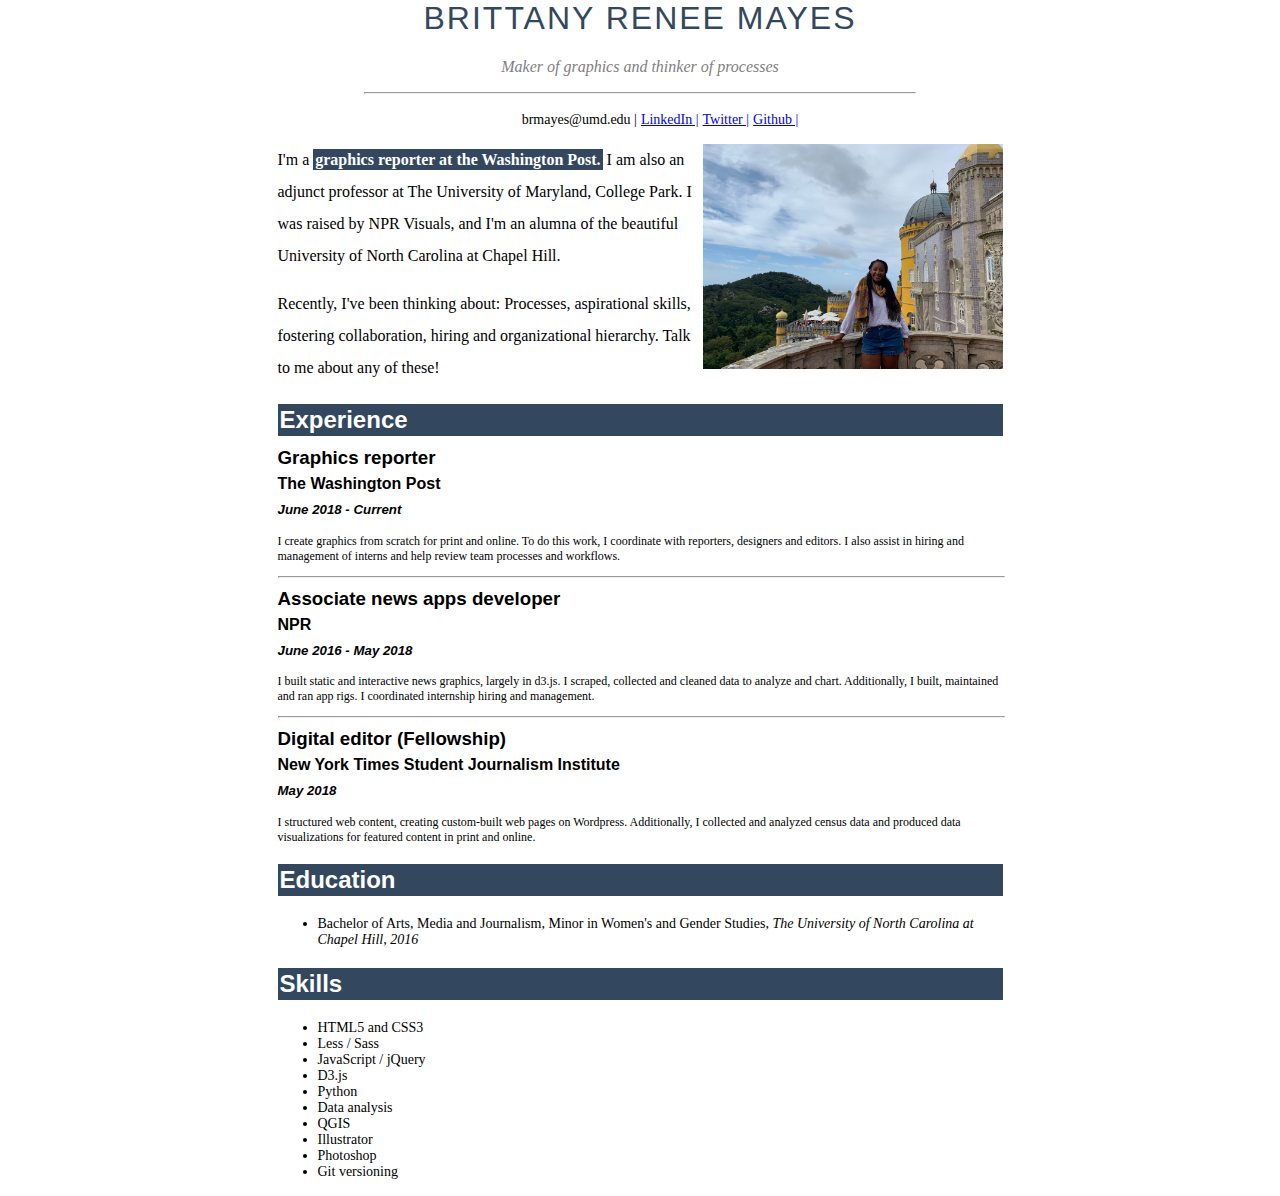
<file: checkpoint 1/resume.html>
<!DOCTYPE>
<html lang="en">
    <head>
        <title>Resume</title>
        <link rel="stylesheet" href="css/styles.css">
    </head>
    <body>
        <!-- I built this myself! -->
    <div>
        <h1>Brittany Renee Mayes</h1>
        <p id="title">Maker of graphics and thinker of processes</p>
        <hr id="hr1">
    </div>
    <div>
        <ul id="contact">
            <li class="contact">brmayes@umd.edu |</li>
            <li class="contact"><a href="https://www.linkedin.com/in/brittanymayes/" target="_blank">LinkedIn |</a></li>
            <li class="contact"><a href="https://twitter.com/BritRenee_/" target="_blank">Twitter |</a></li>
            <li class="contact"><a href="https://github.com/brmayes/" target="_blank">Github |</a></li>
        </ul>
    </div>
    <div>
        <p class="about">
            <img src="img/brittany-castle.jpg" alt="Brittany Renee Mayes"/>
            I'm a <span class="highlight">graphics reporter at the Washington Post.</span> I am also an adjunct professor at The University of Maryland, College Park. I was raised by NPR Visuals, and I'm an alumna of the beautiful University of North Carolina at Chapel Hill.
        </p>
        <p class="about">
            Recently, I've been thinking about: Processes, aspirational skills, fostering collaboration, hiring and organizational hierarchy. Talk to me about any of these!
        </p>
    </div>
        <h2>Experience</h2>
    <div>
        <!-- First job -->
        <h3>Graphics reporter</h3>
        <h4>The Washington Post</h4>
        <h5>June 2018 - Current</h5>
        <p class="info">I create graphics from scratch for print and online. To do this work, I coordinate with reporters, designers and editors. I also assist in hiring and management of interns and help review team processes and workflows.</p>
    </div>
    <hr>
    <div>
        <!-- Second job -->
        <h3>Associate news apps developer</h3>
        <h4>NPR</h4>
        <h5>June 2016 - May 2018</h5>
        <p class="info">I built static and interactive news graphics, largely in d3.js. I scraped, collected and cleaned data to analyze and chart. Additionally, I built, maintained and ran app rigs. I coordinated internship hiring and management.</p>
    </div>
    <hr>
    <div>
        <!-- Third job -->
        <h3>Digital editor (Fellowship)</h3>
        <h4>New York Times Student Journalism Institute</h4>
        <h5>May 2018</h5>
        <p class="info">I structured web content, creating custom-built web pages on Wordpress. Additionally, I collected and analyzed census data and produced data visualizations for featured content in print and online.</p>
    </div>
        <h2>Education</h2>
    <div>
        <ul>
            <li>Bachelor of Arts, Media and Journalism, Minor in Women's and Gender Studies, <em>The University of North Carolina at Chapel Hill, 2016</em></li>
        </ul>
    </div>
        <h2>Skills</h2>
        <ul>
            <li>HTML5 and CSS3</li>
            <li>Less / Sass</li>
            <li>JavaScript / jQuery</li>
            <li>D3.js</li>
            <li>Python</li>
            <li>Data analysis</li>
            <li>QGIS</li>
            <li>Illustrator</li>
            <li>Photoshop</li>
            <li>Git versioning</li>
        </ul>
    </body>
</html>
</file>
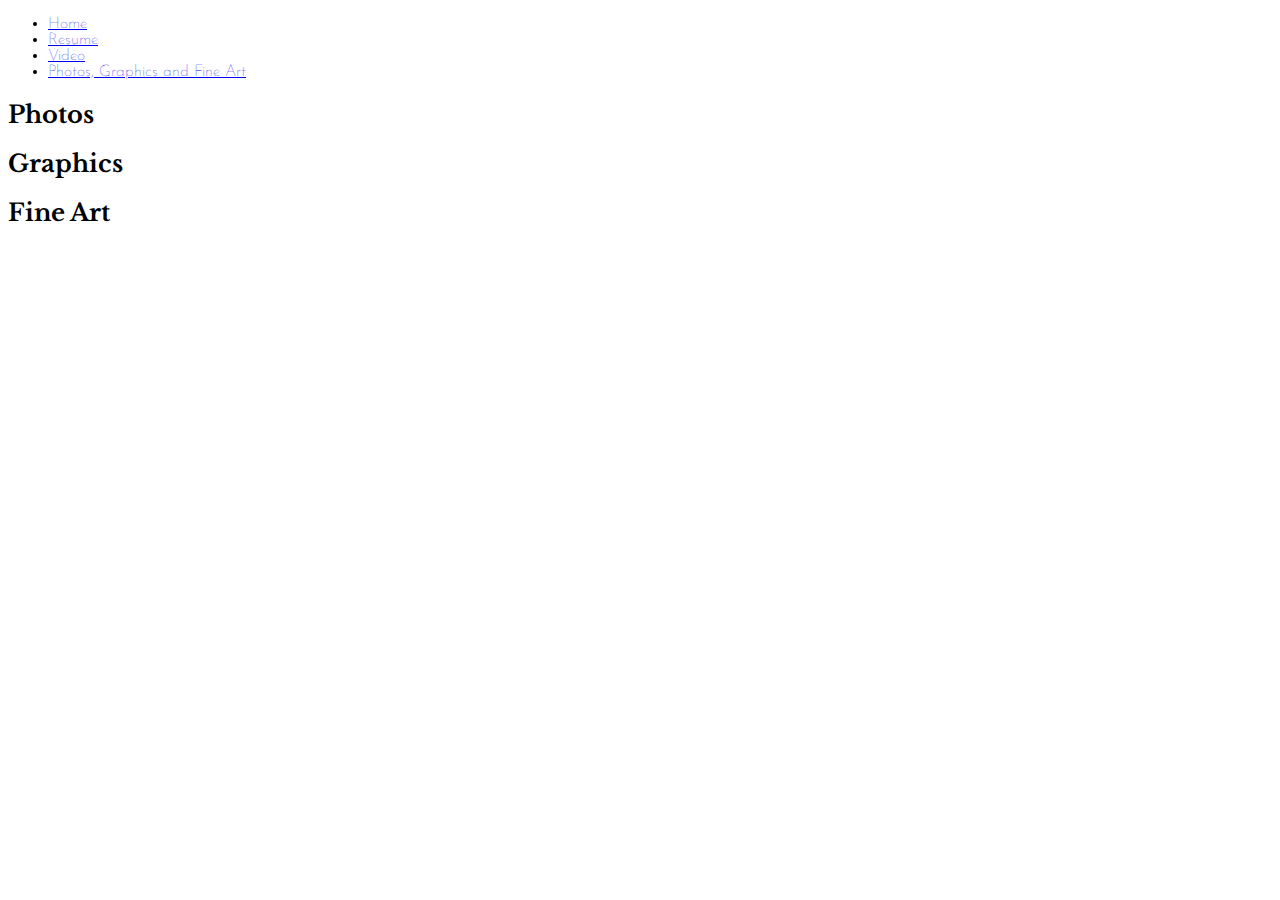
<file: portfolio-site/photosart.html>
<!DOCTYPE HTML>
<html>
    <head>
        <title>Photos and Fine Art</title>
        <link href="style.css" rel="stylesheet">
        <link rel="preconnect" href="https://fonts.googleapis.com">
<link rel="preconnect" href="https://fonts.gstatic.com" crossorigin>
<link href="https://fonts.googleapis.com/css2?family=Josefin+Sans:ital,wght@0,200;0,400;1,200&family=Libre+Baskerville:ital,wght@0,400;0,700;1,400&display=swap" rel="stylesheet">
    </head>
    <body>
        <!--content goes here-->
        <ul>
            <li><a href="index.html">Home</a></li>
            <li><a href="resume.html">Resume</a></li>
            <li><a href="video.html">Video</a></li>
            <li><a href="#">Photos, Graphics and Fine Art</a></li>
        </ul>
    <h2>Photos</h2>
    <h2>Graphics</h2>
    <h2> Fine Art</h2>

    </body>
</html>
</file>
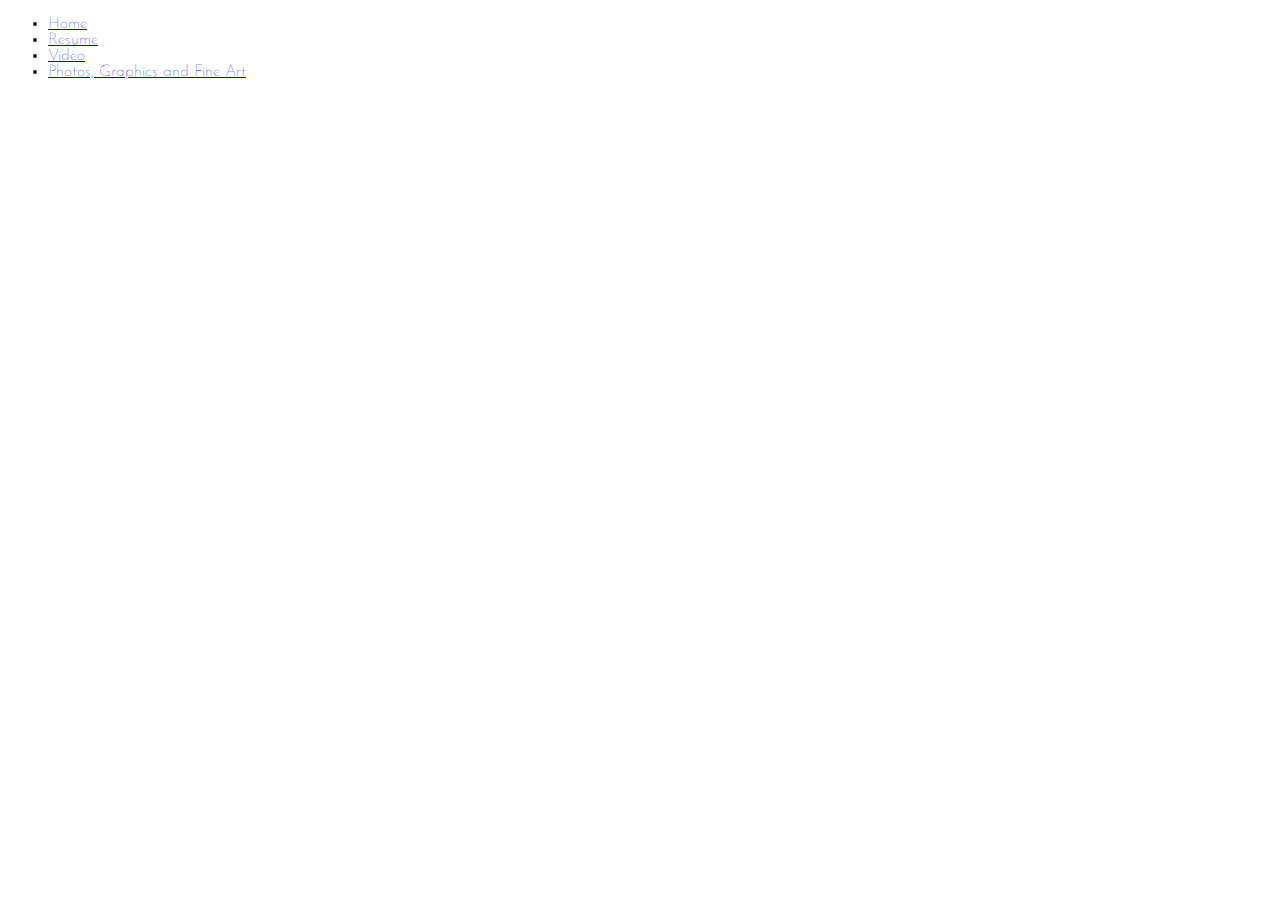
<file: portfolio-site/video.html>
<!DOCTYPE HTML>
<html>
    <head>
        <title>Video</title>
        <link href="style.css" rel="stylesheet">
        <link rel="preconnect" href="https://fonts.googleapis.com">
<link rel="preconnect" href="https://fonts.gstatic.com" crossorigin>
<link href="https://fonts.googleapis.com/css2?family=Josefin+Sans:ital,wght@0,200;0,400;1,200&family=Libre+Baskerville:ital,wght@0,400;0,700;1,400&display=swap" rel="stylesheet">
    </head>
    <body>
        <!--content goes here-->
        <ul>
            <li><a href="index.html">Home</a></li>
            <li><a href="resume.html">Resume</a></li>
            <li><a href="#">Video</a></li>
            <li><a href="photosart.html">Photos, Graphics and Fine Art</a></li>
        </ul>

    </body>
</html>
</file>
<file: checkpoint 1/css/styles.css>
viewport {
    width: device-width;
}
body {
    width: 725px;
    margin: auto;
}
h1 {
    color: #33485e;
    font-family: 'Montserrat', sans-serif;
    font-weight: 200;
    letter-spacing: 2px;
    @import url('https://fonts.googleapis.com/css2?family=Montserrat:wght@200&display=swap');
    text-align: center;
    text-transform: uppercase;
}
p {
    font-family:'Merriweather', serif;
    @import url('https://fonts.googleapis.com/css2?family=Merriweather:wght@300&display=swap');
}
#title {
    font-style: italic;
    color: grey;
    text-align: center;
}
#hr1 {
    width: 550px;
    align-items: center;
}
#contact {
    text-align: center;
}
.contact {
    display: inline;
    font-size: 14px;
}

img {
    max-width: 300px;
    width: 100%;
    float: right;
    padding-left: 10px;
}
.about {
    line-height: 2em;
}
.highlight {
    color: white;
    background-color: #33485e;
    padding: 2px;
    font-weight: bolder;
}
h2 {
    color: white;
    background-color: #33485e;
    padding: 2px;
    font-family: 'Montserrat', sans-serif;
    font-weight: 300px;
    @import url('https://fonts.googleapis.com/css2?family=Montserrat:wght@200&display=swap');
}
h3 {
    line-height: .25em;
    font-family: 'Montserrat', sans-serif;
    font-weight: 300px;
    @import url('https://fonts.googleapis.com/css2?family=Montserrat:wght@200&display=swap');
}
h4 {
    line-height: .25em;
    font-family: 'Montserrat', sans-serif;
    font-weight: 300px;
    @import url('https://fonts.googleapis.com/css2?family=Montserrat:wght@200&display=swap');
}
h5 {
    line-height: .25em;
    font-style: italic;
    font-family: 'Montserrat', sans-serif;
    font-weight: 300px;
    @import url('https://fonts.googleapis.com/css2?family=Montserrat:wght@200&display=swap');
}
.info {
    font-size: 12px;
}
hr {
    align-items: center;
    width: 725px
}
li {
    font-size: 14px;
    font-family:'Merriweather', serif;
    @import url('https://fonts.googleapis.com/css2?family=Merriweather:wght@300&display=swap');
}
</file>
<file: portfolio-site/style.css>
h1 {
    font-family: 'Libre Baskerville', serif;
    font-weight: bold;
}
p {
    font-family: 'Josefin sans', sans-serif;
    font-weight: lighter;
}
em {
    font-family: 'Josefin sans', sans-serif;
}
h2 {
    font-family: 'Libre Baskerville', serif;
}
strong {
    font-family: 'Josefin sans', sans-serif;
}
ul {
    font-family: 'Josefin sans', sans-serif;
}
li {
    font-family: 'Josefin sans', sans-serif;
    font-weight: lighter;
}
ol {
    font-family: 'Josefin sans', sans-serif;
}
h3 {
    font-family: 'Josefin sans', sans-serif;
}
#color-palette {
    border: 2px solid black;
    padding: 10px;
    display: inline-block;
}
.color {
    background-color: white;
    height: 150px;
    width: 150px;
    display: inline-block;
}
.color1 {
    height: 150px;
    width: 150px;
    background-color: #ddc8f9;
    display: inline-block;
}
.color2 {
    height: 150px;
    width: 150px;
    background-color: #252422;
    display: inline-block;
}
.color3 {
    height: 150px;
    width: 150px;
    background-color: #f6f1d1;
    display: inline-block;
}
.color4 {
    height: 150px;
    width: 150px;
    background-color: #558b6e;
    display: inline-block;
}
.color5 {
    height: 150px;
    width: 150px;
    background-color: #03b5aa;
    display: inline-block;
}
img {
    width: 300px;
    margin: 15px;
}
</file>
